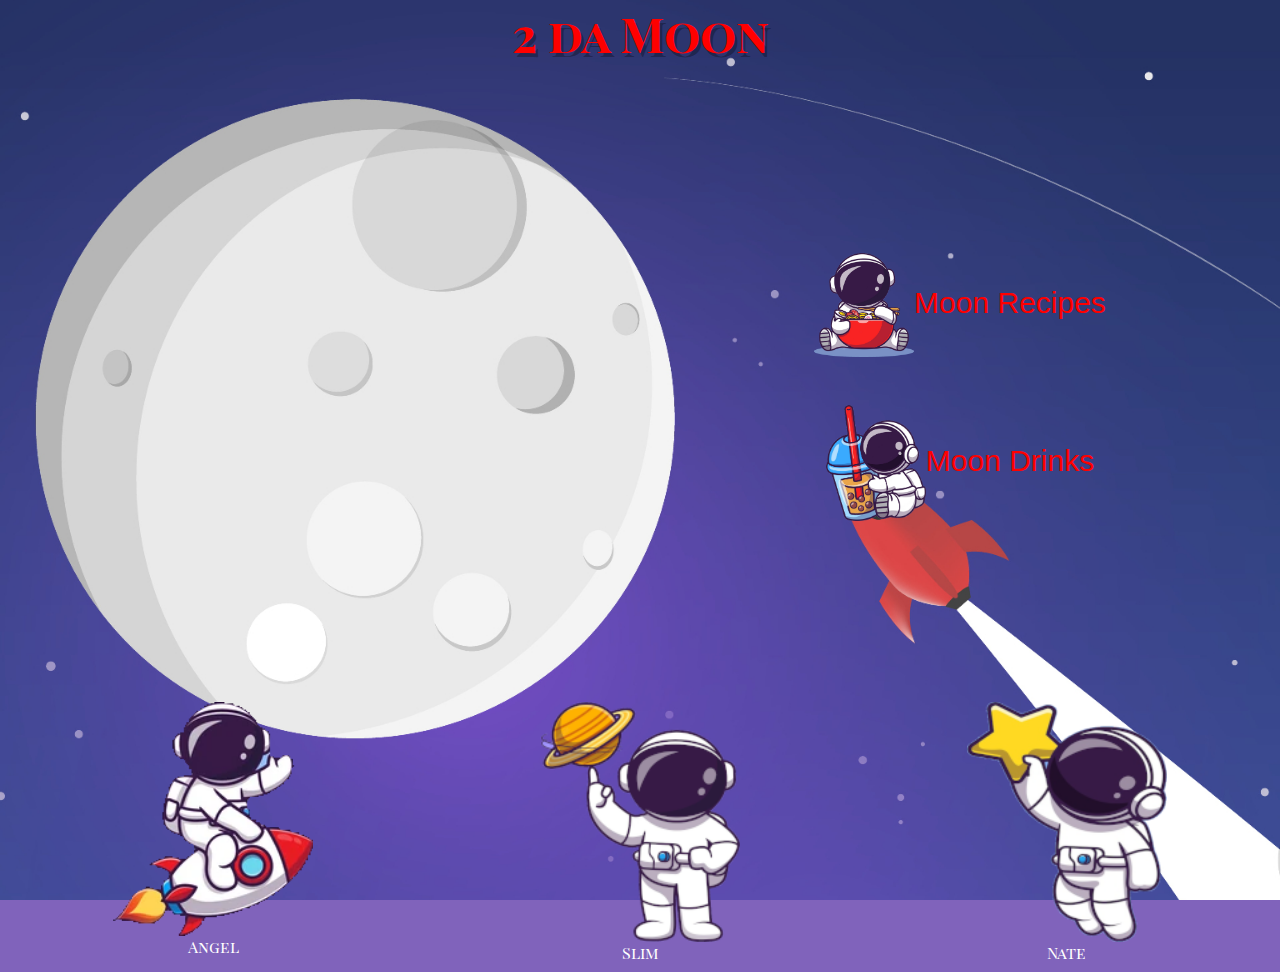
<file: index.html>
<!doctype html>
<html lang="en">
  <head>
    <meta charset="utf-8">
    <meta http-equiv="x-ua-compatible" content="ie=edge">
    <meta name="viewport" content="width=device-width, initial-scale=1.0">
    <title>2 Da Moon</title>
    <link rel="stylesheet" href="./assets/css/foundation.css">
    <link rel="stylesheet" href="./assets/css/app.css">
    <link rel="icon" type="image/x-icon" href="./assets/img/favicon.ico">
  </head>
  <body>
    <div class="container">
      <div class="grid-x grid-padding-x align-center align-middle text-center" id="header">
        <h1>2 da Moon</h1>
      </div>
    </div>


    <div class="grid-x grid-padding-x align-center align-middle text-center" style="height: 70vh;">
      <div class="medium-6">
        
      </div>
      <div class="medium-6">
        <div class="cell">
          <a href="recipe.html" id="recipeBtn"><img src="./assets/img/food-ast.webp" style="width: 100px;">Moon Recipes</a> 
          <br />
          <br />
          <br />
        </div>
        <div class="cell">
          <a href="cocktail.html" id="drinkBtn"><img src="./assets/img/drink-ast.webp" style="width: 100px;">Moon Drinks</a>
        </div>
      </div>
    </div>

    <div class="grid-x grid-padding-x align-center text-center">
      <div class="small-3 medium-4">
        <img src="./assets/img/rocket-ast.webp" id="angel" onclick="angelModal()">
        <h6>Angel</h6>
      </div>
      <div class="small-4 medium-4">
        <img src="./assets/img/planet-ast.webp" id="slim" onclick="slimModal()">
        <h6>Slim</h6>
      </div>
      <div class="small-3 medium-4">
        <img src="./assets/img/star-ast.webp" id="nate" onclick="nateModal()">
        <h6>Nate</h6>
      </div>
    </div>

    <div class="reveal" id="angelModal" data-reveal>
      <h4>Angel</h4>
      <hr>
      <h5>About:</h5>
      <p>Works a ton outside in the real world... In the virtual world creates amazing spaces.</p>
      <h5>Skills:</h5>
      <p>
        <ul>
          <li>HTML5</li>
          <li>CSS3</li>
          <li>JavaScript</li>
          <li>Jquery</li>
        </ul>
      </p>
      <button class="close-button" data-close aria-label="Close modal" type="button">
        <span aria-hidden="true">&times;</span>
      </button>
    </div>

    <div class="reveal" id="slimModal" data-reveal>
      <h4>Slim</h4>
      <hr>
      <h5>About:</h5>
      <p>Works a ton outside in the real world... In the virtual world creates amazing spaces.</p>
      <h5>Skills:</h5>
      <p>
        <ul>
          <li>HTML5</li>
          <li>CSS3</li>
          <li>JavaScript</li>
          <li>Jquery</li>
        </ul>
      </p>
      <button class="close-button" data-close aria-label="Close modal" type="button">
        <span aria-hidden="true">&times;</span>
      </button>
    </div>

    <div class="reveal" id="nateModal" data-reveal>
      <h4>Nate</h4>
      <hr>
      <h5>About:</h5>
      <p>Works a ton outside in the real world... In the virtual world creates amazing spaces.</p>
      <h5>Skills:</h5>
      <p>
        <ul>
          <li>HTML5</li>
          <li>CSS3</li>
          <li>JavaScript</li>
          <li>Jquery</li>
        </ul>
      </p>
      <button class="close-button" data-close aria-label="Close modal" type="button">
        <span aria-hidden="true">&times;</span>
      </button>
    </div>

    <script src="./assets/js/vendor/jquery.js"></script>
    <script src="./assets/js/vendor/what-input.js"></script>
    <script src="./assets/js/vendor/foundation.js"></script>
    <script src="./assets/js/app.js"></script>
  </body>
</html>
</file>
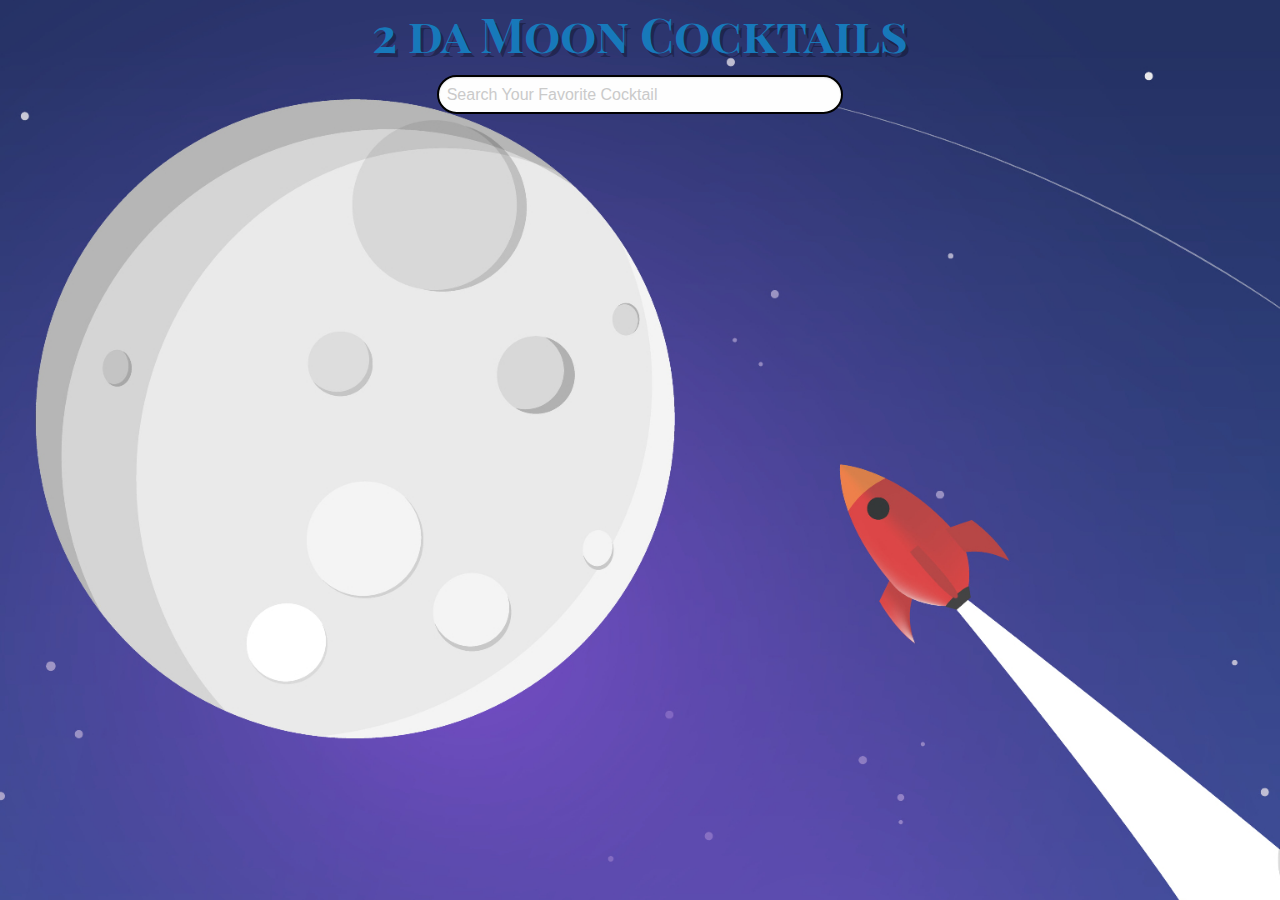
<file: cocktail.html>
<!doctype html>
<html class="no-js" lang="en">
  <head>
    <meta charset="utf-8">
    <meta http-equiv="x-ua-compatible" content="ie=edge">
    <meta name="viewport" content="width=device-width, initial-scale=1.0">
    <title>2 Da Moon!</title>
    <!-- Custom Css Stylesheet -->
    <link href="https://cdnjs.cloudflare.com/ajax/libs/font-awesome/4.7.0/css/font-awesome.css" rel="stylesheet">
    <link rel="stylesheet" href="./assets/css/foundation.css">
    <link rel="stylesheet" href="./assets/css/app.css">
    <link rel="icon" type="image/x-icon" href="./assets/img/favicon.ico">
  </head>
  <body>
    <div class="grid-container fluid">
        <div class="grid-x grid-padding-x">
          <div class="cell">
            <h1 class="text-center"><a href="index.html">2 da Moon Cocktails</a></h1>
          </div>
        </div>
        <form>
          <div class="grid-container fluid" id="searchbar">
            <div class="grid-x grid-padding align-right">
              <div class="medium-8 cell">
                <label>
                  <input id="searchTerm" type="text" placeholder="Search Your Favorite Cocktail"style="width: 50%;">
                </label>
              </div>
            </div>
          </div>
        </form>
    </div> 

      <!-- Displaying search query on cards -->
      <div class="grid-container fluid">
        <div class="grid-x grid-margin-x small-up-1 medium-up-3 large-up-4" id="resultsct">     
          
        </div>
      </div>
    </div>

    <script src="./assets/js/vendor/jquery.js"></script>
    <script src="./assets/js/vendor/what-input.js"></script>
    <script src="./assets/js/vendor/foundation.min.js"></script>
    <script src="./assets/js/cocktail.js"></script>
  </body>
</html>
</file>
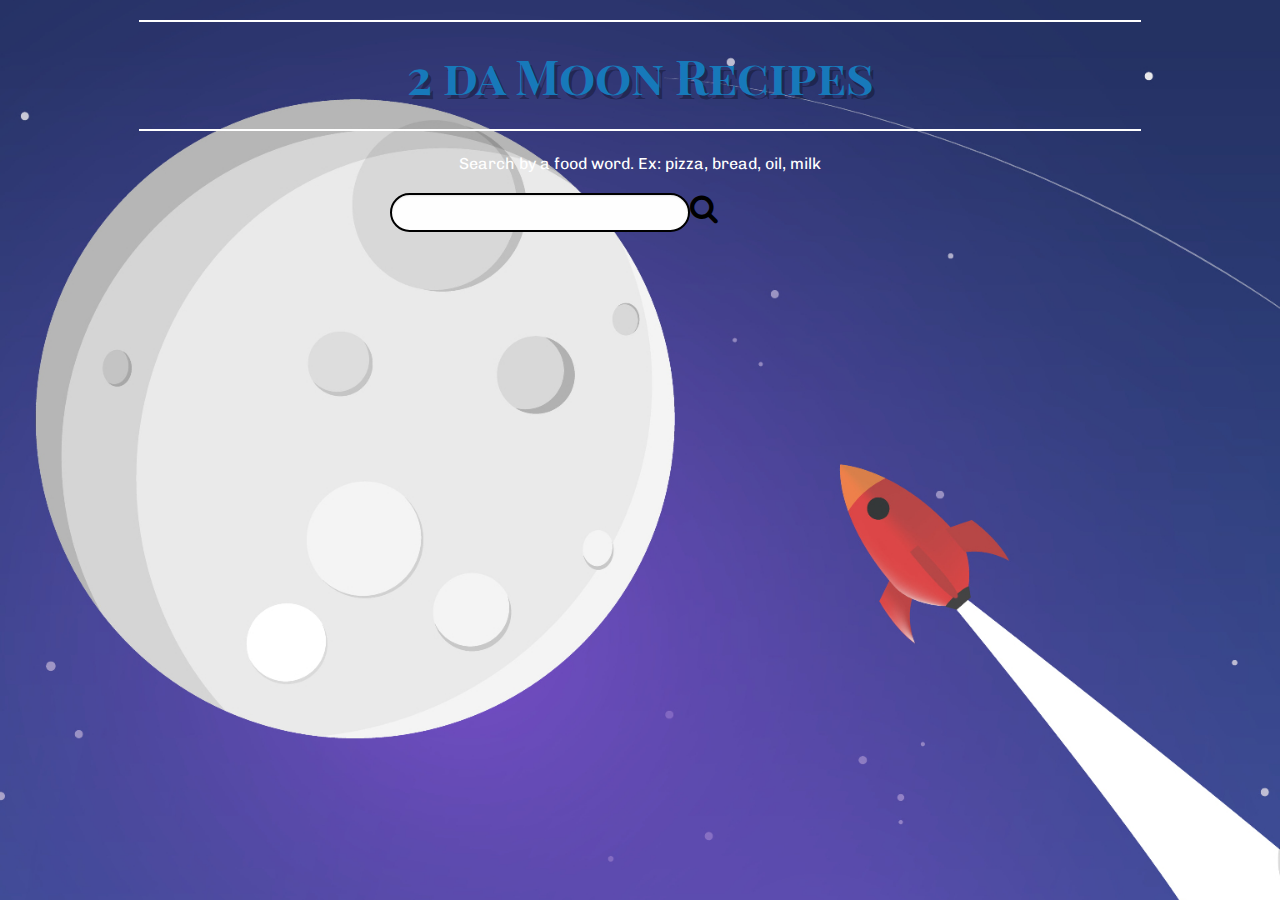
<file: recipe.html>
<!doctype html>
<html class="no-js" lang="en">
  <head>
    <meta charset="utf-8">
    <meta http-equiv="x-ua-compatible" content="ie=edge">
    <meta name="viewport" content="width=device-width, initial-scale=1.0">
    <title>2 Da Moon!</title>
    <!-- Custom Css Stylesheet -->
    <link href="https://cdnjs.cloudflare.com/ajax/libs/font-awesome/4.7.0/css/font-awesome.css" rel="stylesheet">
    <link rel="stylesheet" href="./assets/css/foundation.css">
    <link rel="stylesheet" href="./assets/css/app.css">
    <link rel="icon" type="image/x-icon" href="./assets/img/favicon.ico">
  </head>
  <body>
    <div class="container">
        <div class="grid-x grid-padding-x">
          <div class="cell">
            <hr id="break">
            <h1 class="text-center"><a href="index.html">2 da Moon Recipes</a></h1>
            <hr id="break">
          </div>
          <div class="medium-12 align-center text-center">
            <p>Search by a food word. Ex: pizza, bread, oil, milk</p>
          </div>
        </div>
        <form> 
            <div class="grid-container">
              <div class="grid-x grid-padding-x align-center">
                <div class="small-6 medium-3 align-right">
                    <input id="searchTerm" type="text" placeholder"Enter search term">
                </div>
                <div class="small-6 medium-2 align-right">
                  <button id="search" class="submit"><i class="fa fa-search"></i></button>
                </div>
              </div>
            </div>
        </form>  
    </div> 

      <!-- Displaying search query on cards -->
      <div class="grid-container fluid">
        <div class="grid-x grid-margin-x small-up-1 medium-up-3 large-up-4" id="results">     
          
        </div>
      </div>
    </div>
    
    <script src="./assets/js/vendor/jquery.js"></script>
    <script src="./assets/js/vendor/what-input.js"></script>
    <script src="./assets/js/vendor/foundation.min.js"></script>
    <script src="./assets/js/recipe.js"></script>
  </body>
</html>
</file>
<file: assets/css/app.css>
@import url('https://fonts.googleapis.com/css2?family=Chivo&family=Playfair+Display+SC&display=swap');
:root {
    --primaary: #F7F7F7;
    --secondary: #EEEEEE;
    --third: #393E46;
    --fourth: #929AAB;
    --head-font: 'Playfair Display SC', serif;
    --body-font: 'Chivo', sans-serif;
}

body {
    padding: 0;
    margin: 0;
    height: 100vh;
    background-image: url("../img/2damoon.png");
    background-repeat: no-repeat;
    background-position: center;
    background-size: cover;
    background-color: #8063bb;
    color: white;
}

#header {
    height: 8vh;
}

h1 {
    font-family: var(--head-font);
    font-weight: bold;
    text-shadow: 3px 4px rgba(0,0,0,0.3);
    color: red;
}

p {
    font-family: var(--body-font);
}

#recipeBtn, #drinkBtn {
    color: red;
    font-size: 30px;
}

#recipeBtn img:hover, #drinkBtn img:hover {
    transform: scale(1.1);
}

form{
    margin-bottom: 50px;
}
#searchTerm {
    border: 2px solid black;
    border-radius: 20px;
}

#searchTerm:hover, #searchTerm:focus {
    border: 1.5px solid black;
    background-color: white;
    border-radius: 20px;
}

#search {
    background-color: transparent;
    color: black;
    font-size: 30px;
}

.card {
    max-width: 500px;
    border-radius: 10px;
    box-shadow: rgba(0, 0, 0, 0.09) 0px 2px 1px, rgba(0, 0, 0, 0.09) 0px 4px 2px, rgba(0, 0, 0, 0.09) 0px 8px 4px, rgba(0, 0, 0, 0.09) 0px 16px 8px, rgba(0, 0, 0, 0.09) 0px 32px 16px;
}

.card:hover {
    transform: scale(1.1);
}

.card-section h4{
    font-family: var(--head-font);
    font-size: 1em;
    font-weight: bold;
}

.card-section p {
    font-family: var(--body-font);
    font-size: 1em;
}

#modal-recipe {
    background-color: rgba(69, 72, 127, 0.999);
    border-radius: 20px;
}

#modal-recipe h1 {
    font-size: 5vw;
    color: white;
    text-shadow: 3px 4px rgb(40, 40, 40);
}

#modal-recipe h6 {
    font-size: 2vw;
    color: white;
}

#modal-recipe h3 {
    font-size: 3vw;
    color: white;
}

#modal-recipe p {
    font-size: 2vw;
    color: white;
}

#break {
    width: 80%;
    border: 1px solid white;
}

#angel, #slim, #nate {
    width: 200px;
}
h6 {
    font-family: var(--head-font);
}

#angel:hover, #slim:hover, #nate:hover {
    transform: scale(1.1);
}

#angelModal, #slimModal, #nateModal {
    background-color:rgba(71, 71, 71, 0.882);
    color: white;
    border: none;
    border-radius: 20px;
}

#angelModal h4, #slimModal h4, #nateModal h4 {
    text-align: center;
    color: red;
}
</file>
